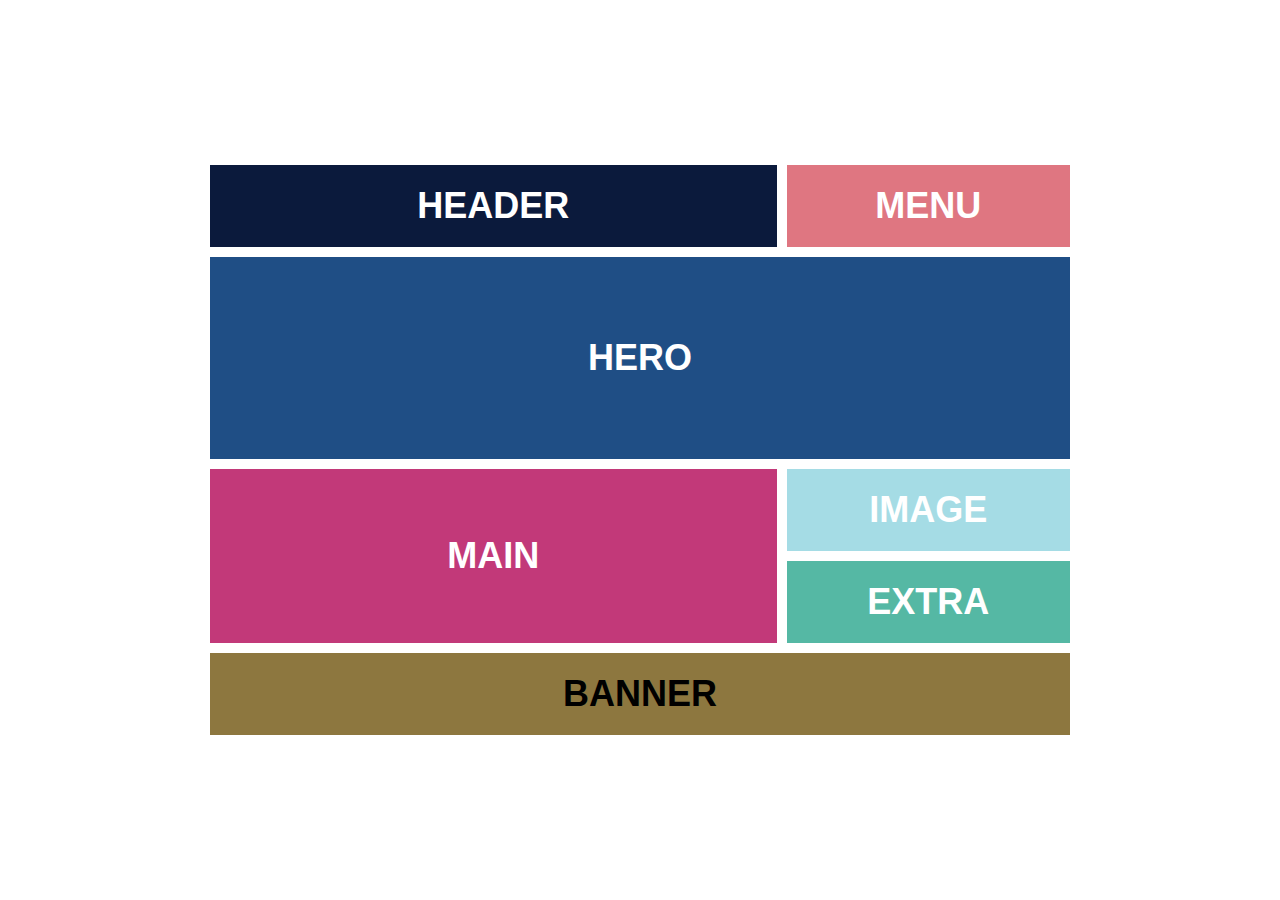
<file: DAY2/index.html>
<!DOCTYPE html>
<html lang="en">
<head>
  <meta charset="UTF-8" />
  <meta name="viewport" content="width=device-width, initial-scale=1.0" />
  <title>CSS Layout Mastery</title>
  <link rel="stylesheet" href="style.css" />
</head>
<body>
  <div class="container">
    <header class="header">HEADER</header>
    <nav class="menu">MENU</nav>
    <section class="hero">HERO</section>
    <main class="main">MAIN</main>
    <div class="image">IMAGE</div>
    <div class="extra">EXTRA</div>
    <footer class="banner">BANNER</footer>
  </div>
</body>
</html>
</file>
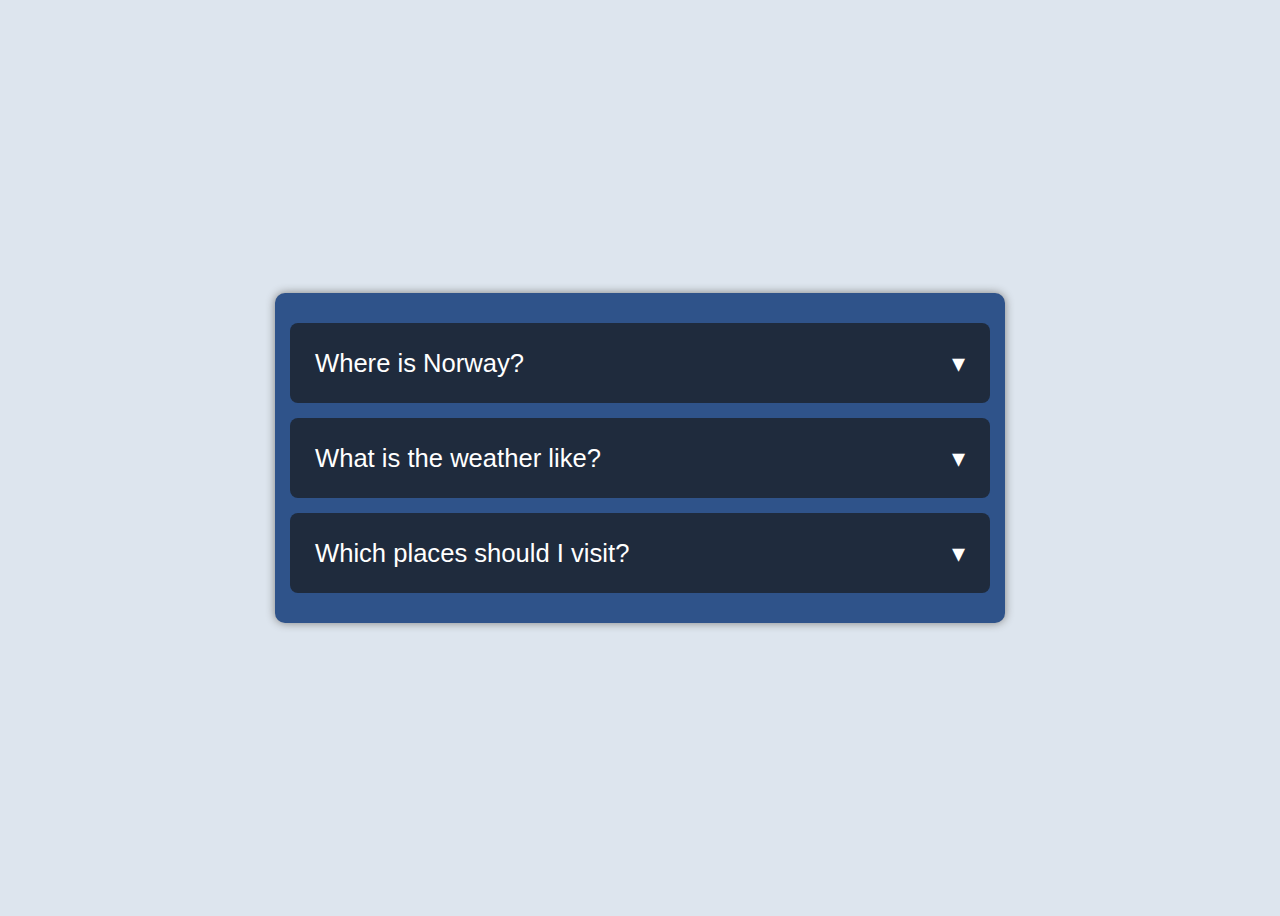
<file: DAY3/index.html>
<!DOCTYPE html>
<html lang="en">
<head>
  <meta charset="UTF-8">
  <meta name="viewport" content="width=device-width, initial-scale=1.0">
  <title>Simple FAQ Accordion</title>
  <link rel="stylesheet" href="style.css">
</head>
<body>
  <div class="accordion">

    <div class="faq">
      <div class="question">
        <span>Where is Norway?</span>
        <span class="arrow">&#9662;</span>
      </div>
      <p class="answer">Norway is a country in Northern Europe, located on the Scandinavian Peninsula. It borders Sweden, Finland, and Russia, and faces the North Atlantic Ocean to the west.</p>
    </div>

    <div class="faq">
      <div class="question">
        <span>What is the weather like?</span>
        <span class="arrow">&#9662;</span>
      </div>
      <p class="answer">Norway has cold winters and mild, wet coastal areas. Summers are short and cool, especially in the north.</p>
    </div>

    <div class="faq">
      <div class="question">
        <span>Which places should I visit?</span>
        <span class="arrow">&#9662;</span>
      </div>
      <p class="answer">Explore Norway’s fjords like Geirangerfjord, the Lofoten Islands for Northern Lights and dramatic landscapes, and cities like Oslo and Bergen for history and culture. Don’t miss Flåm’s scenic railway and Tromsø for Arctic experiences.</p>
    </div>

  </div>

  <script src="script.js"></script>
</body>
</html>
</file>
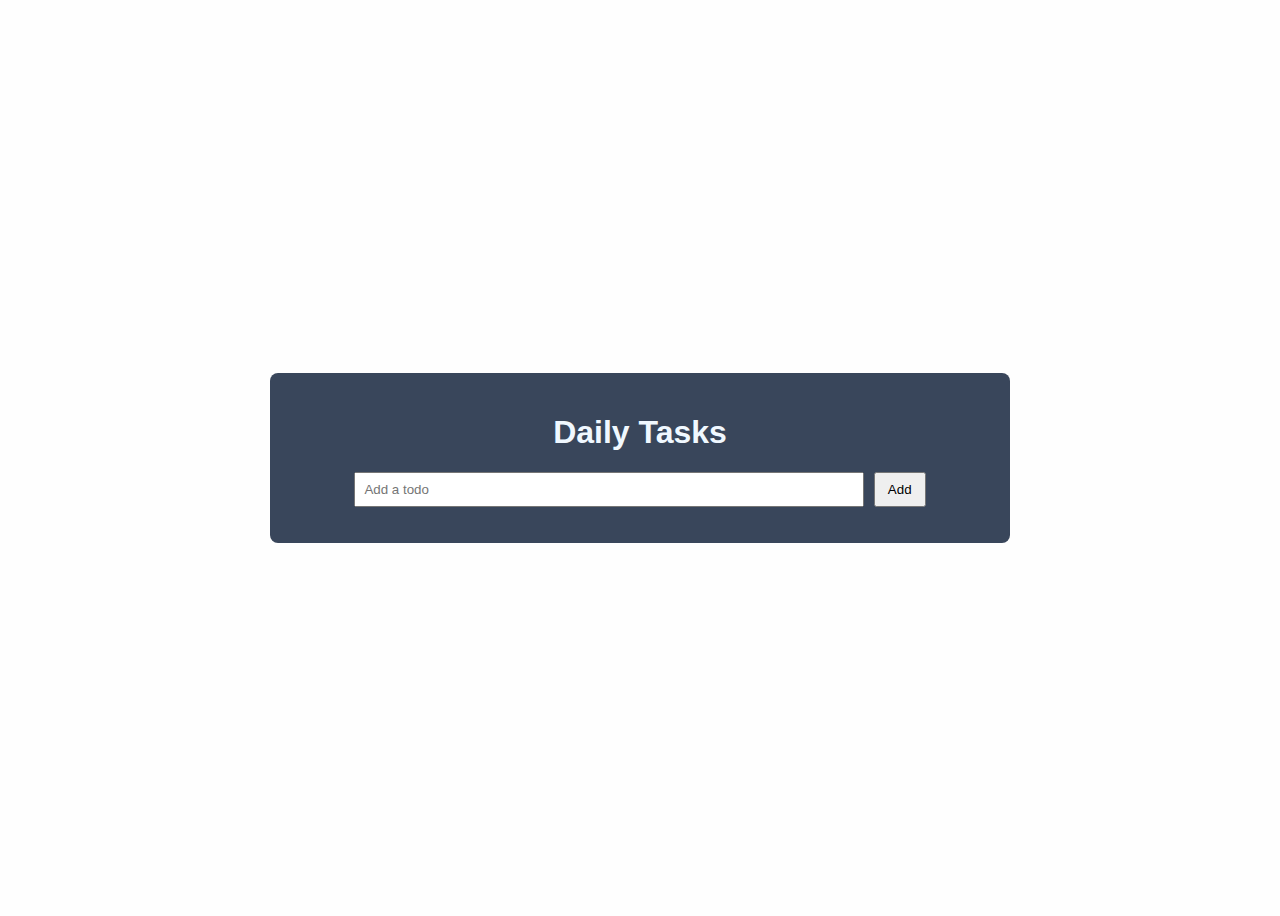
<file: todo-app/index.html>
<!DOCTYPE html>
<html lang = "en">
    <head>
        <meta charset = "UTF-8">
        <meta name = "viewport" content = "width=device-width, initial-scale=1.0">
        <title>TODO APP</title>
        <link rel="stylesheet" href="style.css">
    </head>
    <body>
        <div class ="todo-container">
            <h1>Daily Tasks</h1>
            <input type ="text" id="todo-input" placeholder="Add a todo" autocomplete="off">
            <button id ="add-btn">Add</button>
            <ul id="todo-list"></ul>
        </div>
        <script src="script.js"></script>
    </body>
</html>
</file>
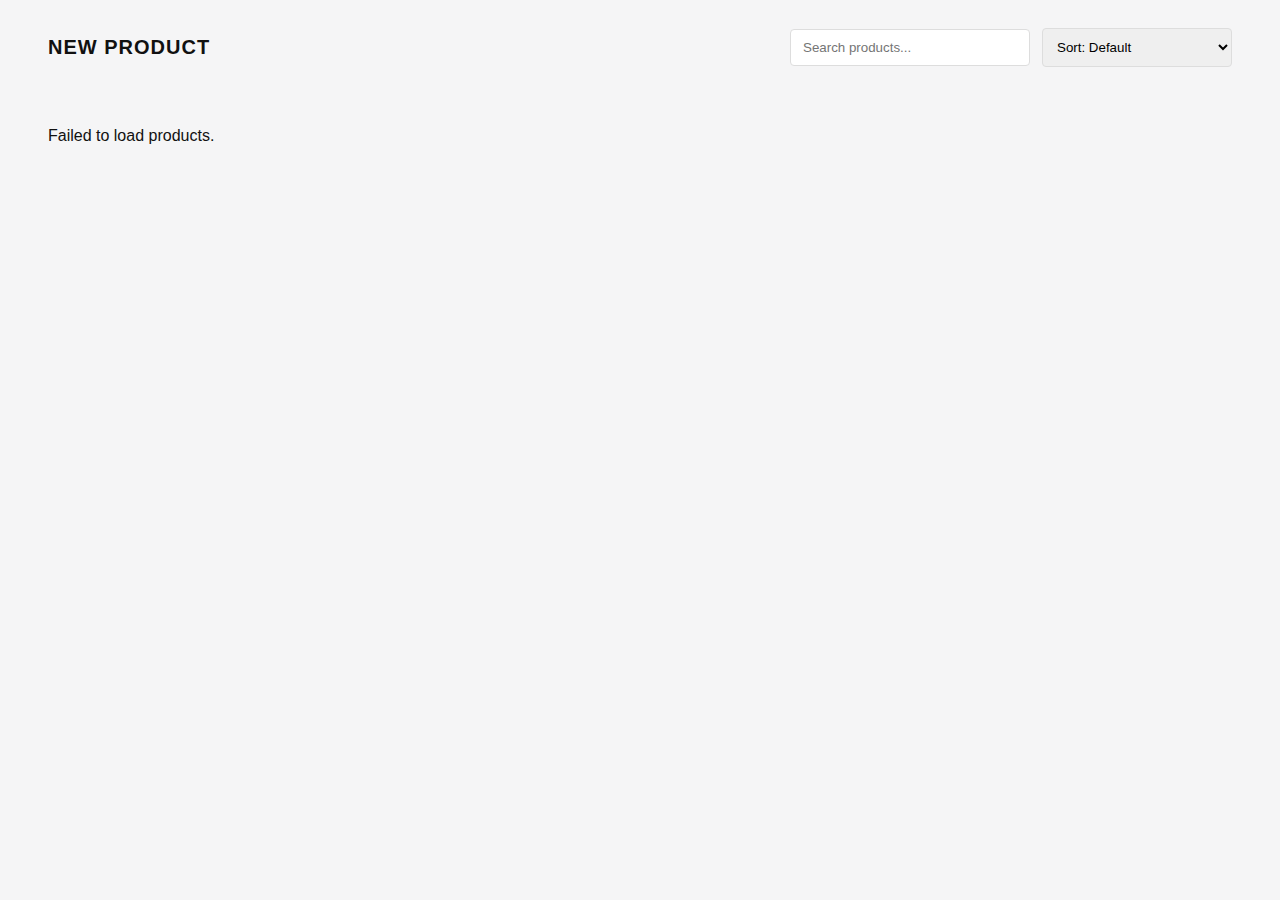
<file: week2-frontend/index.html>
<!DOCTYPE html>
<html lang="en">
<head>
  <meta charset="utf-8" />
  <meta name="viewport" content="width=device-width,initial-scale=1" />
  <title>Products</title>
  <link rel="stylesheet" href="style.css" />
</head>
<body>
  <header class="topbar">
    <h1 class="logo">NEW PRODUCT</h1>

    <div class="controls">
      <input id="search" type="search" placeholder="Search products..." />
      <select id="sort">
        <option value="default">Sort: Default</option>
        <option value="high-low">Sort: Price (High → Low)</option>
      </select>
    </div>
  </header>

  <main>
    <section id="products" class="products-grid" aria-live="polite">
      <!-- product cards rendered here -->
    </section>
  </main>

  <script src="script.js"></script>
</body>
</html>
</file>
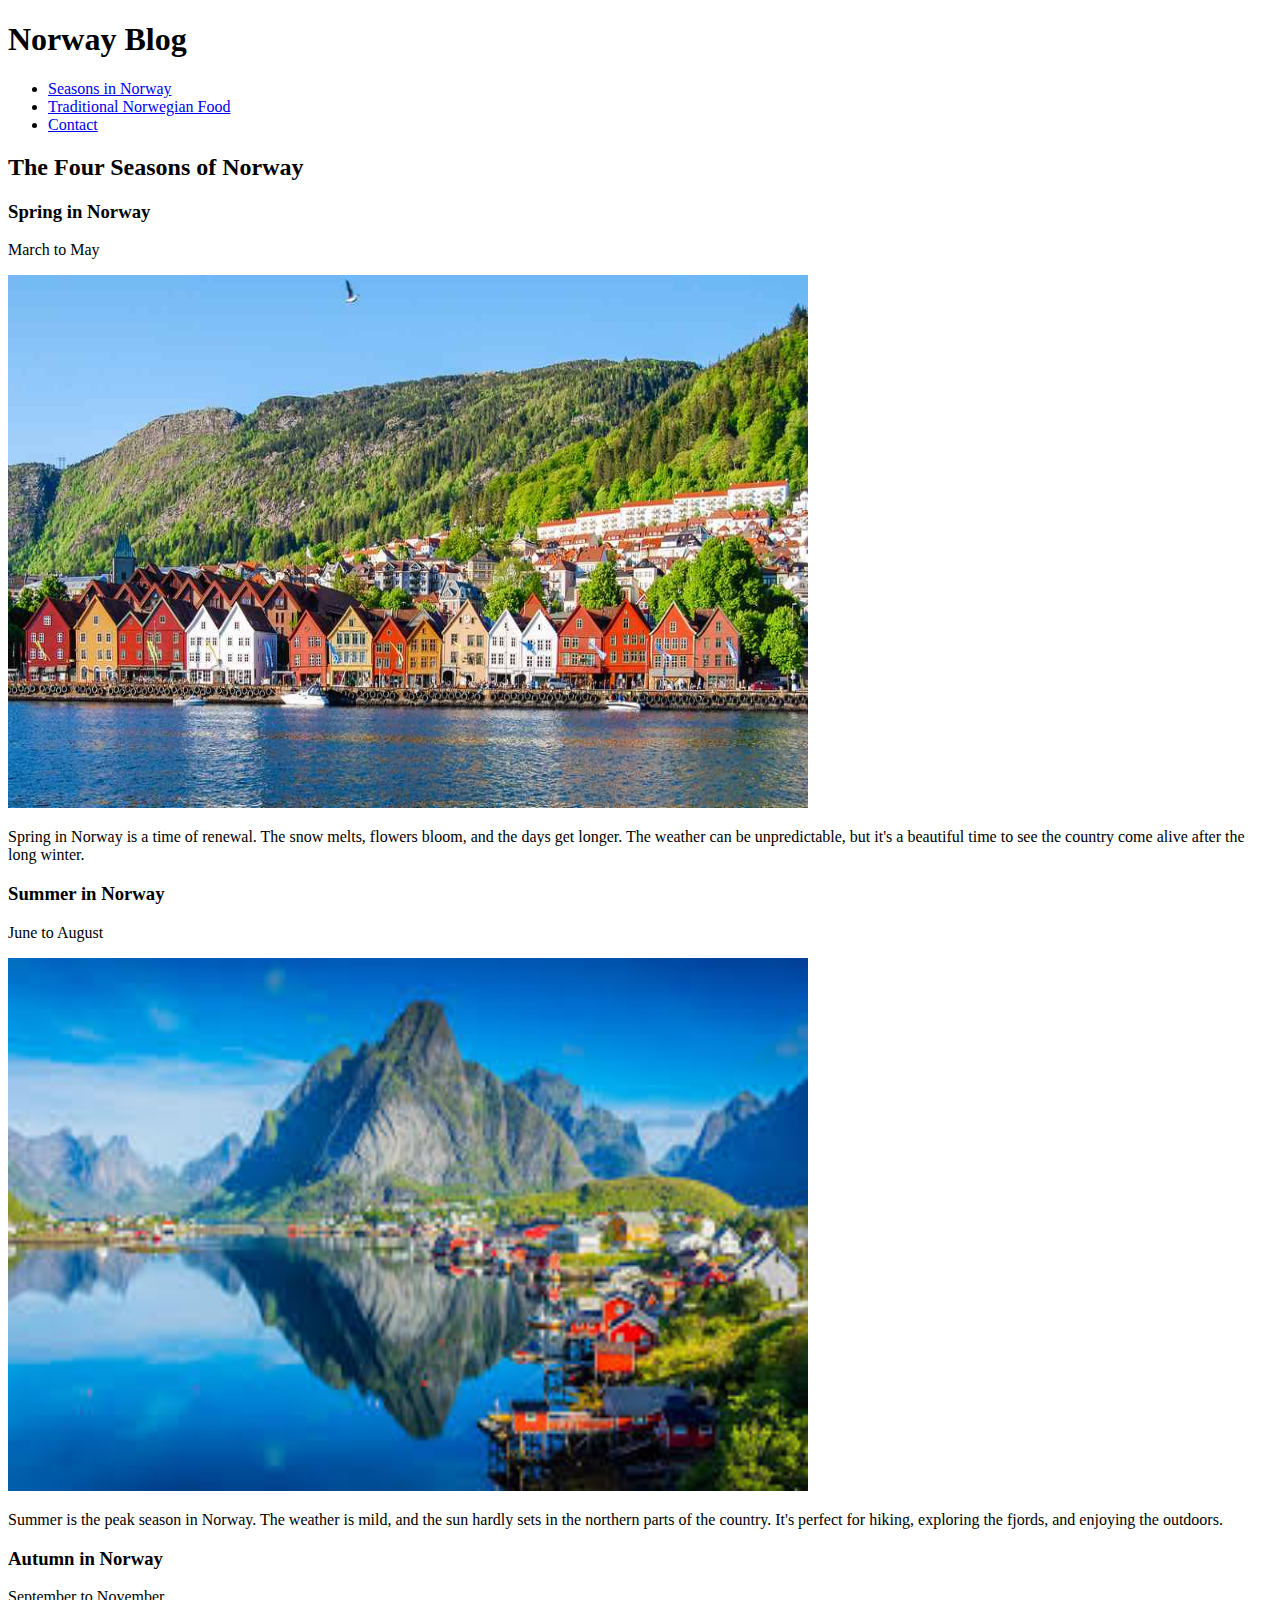
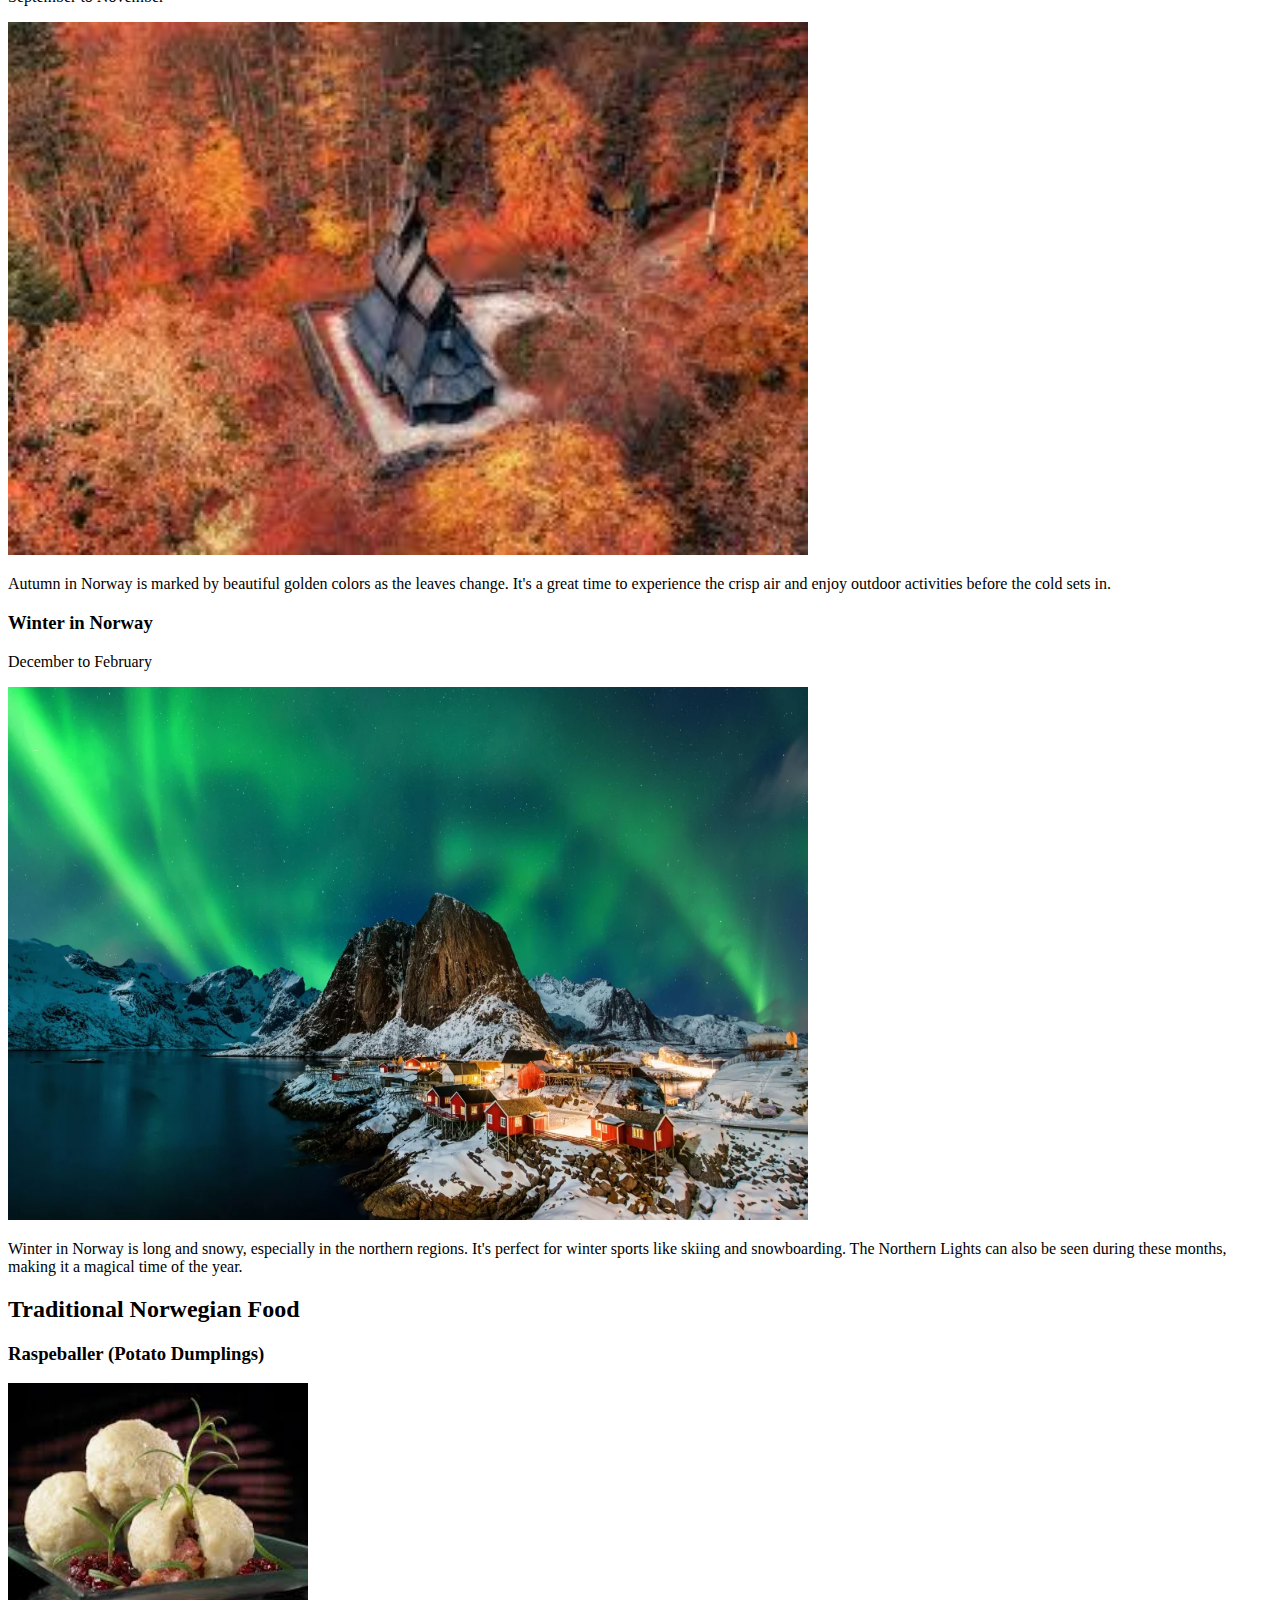
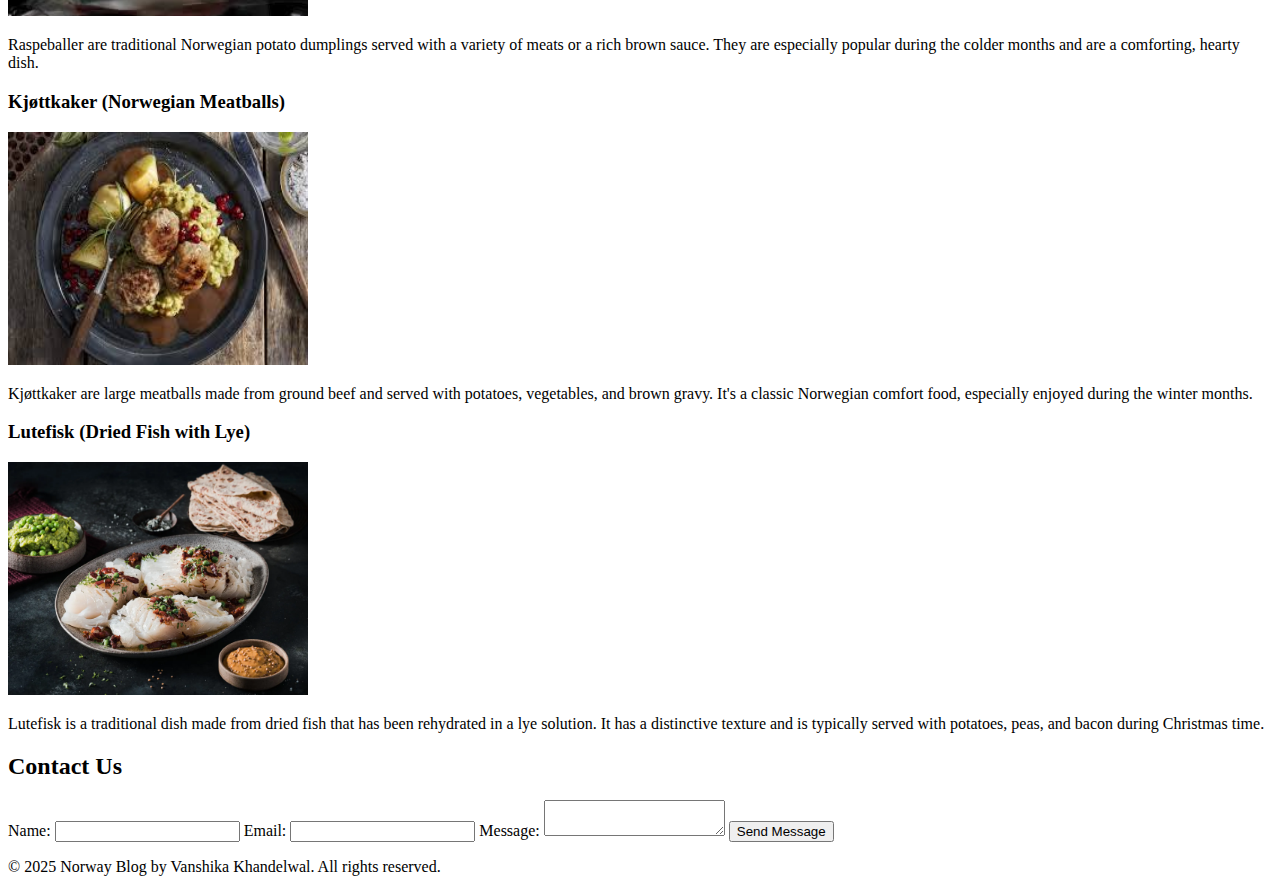
<file: DAY1/blog.html>
<!DOCTYPE html>
<html lang="en">
<head>
    <!--metadata provides info about the page-->
    <meta charset="UTF-8">
    <meta name="viewport" content="width=device-width, initial-scale=1.0"> <!--mobile friendly also-->
    <meta name="description" content="A blog about Norway's seasons and traditional food."> <!--descrip for search engines-->
    <title>Norway Blog: Seasons and Food</title>
</head>
<body>
    <!-- Header with blog title and navigation -->
    <header>
        <h1>Norway Blog</h1>
        <nav>
            <ul>
                <li><a href="#seasons">Seasons in Norway</a></li>
                <li><a href="#food">Traditional Norwegian Food</a></li>
                <li><a href="#contact">Contact</a></li>
            </ul>
        </nav>
    </header>

    <!-- Main content section -->
    <main>
        <!-- Seasons section -->
        <section id="seasons">
            <h2>The Four Seasons of Norway</h2>

            <!-- Spring -->
            <article>
                <header>
                    <h3>Spring in Norway</h3>
                    <p>March to May</p>
                </header>
                <img src="spring.jpg" alt="Spring flowers in Norway" width="800" height="533" />
                <p>Spring in Norway is a time of renewal. The snow melts, flowers bloom, and the days get longer. The weather can be unpredictable, but it's a beautiful time to see the country come alive after the long winter.</p>
            </article>

            <!-- Summer -->
            <article>
                <header>
                    <h3>Summer in Norway</h3>
                    <p>June to August</p>
                </header>
                <img src="summ.jpeg" alt="Spring flowers in Norway" width="800" height="533" />
                <p>Summer is the peak season in Norway. The weather is mild, and the sun hardly sets in the northern parts of the country. It's perfect for hiking, exploring the fjords, and enjoying the outdoors.</p>
            </article>

            <!-- Autumn -->
            <article>
                <header>
                    <h3>Autumn in Norway</h3>
                    <p>September to November</p>
                </header>
                <img src="autumn.jpeg" alt="Spring flowers in Norway" width="800" height="533" />
                <p>Autumn in Norway is marked by beautiful golden colors as the leaves change. It's a great time to experience the crisp air and enjoy outdoor activities before the cold sets in.</p>
            </article>

            <!-- Winter -->
            <article>
                <header>
                    <h3>Winter in Norway</h3>
                    <p>December to February</p>
                </header>
                <img src="winter.jpg" alt="Spring flowers in Norway" width="800" height="533" />
                <p>Winter in Norway is long and snowy, especially in the northern regions. It's perfect for winter sports like skiing and snowboarding. The Northern Lights can also be seen during these months, making it a magical time of the year.</p>
            </article>
        </section>

        <!-- Food section -->
        <section id="food">
            <h2>Traditional Norwegian Food</h2>

            <!-- Dish 1: Raspeballer -->
            <article>
                <header>
                    <h3>Raspeballer (Potato Dumplings)</h3>
                </header>
                <img src="dish1.jpeg" width="300" height="233"  alt="Raspeballer, traditional Norwegian potato dumplings" />
                <p>Raspeballer are traditional Norwegian potato dumplings served with a variety of meats or a rich brown sauce. They are especially popular during the colder months and are a comforting, hearty dish.</p>
            </article>

            <!-- Dish 3: Kjøttkaker -->
            <article>
                <header>
                    <h3>Kjøttkaker (Norwegian Meatballs)</h3>
                </header>
                <img src="dish2.jpeg" width="300" height="233" alt="Kjøttkaker, traditional Norwegian meatballs" />
                <p>Kjøttkaker are large meatballs made from ground beef and served with potatoes, vegetables, and brown gravy. It's a classic Norwegian comfort food, especially enjoyed during the winter months.</p>
            </article>

            <!-- Dish 4: Lutefisk -->
            <article>
                <header>
                    <h3>Lutefisk (Dried Fish with Lye)</h3>
                </header>
                <img src="dish3" width="300" height="233" alt="Lutefisk, traditional Norwegian dried fish with lye" />
                <p>Lutefisk is a traditional dish made from dried fish that has been rehydrated in a lye solution. It has a distinctive texture and is typically served with potatoes, peas, and bacon during Christmas time.</p>
            </article>
        </section>

        <!-- Contact Form -->
        <section id="contact">
            <h2>Contact Us</h2>
            <form action="submit_form" method="POST">
                <label for="name">Name:</label>
                <input type="text" id="name" name="name" required />

                <label for="email">Email:</label>
                <input type="email" id="email" name="email" required />

                <label for="message">Message:</label>
                <textarea id="message" name="message" required></textarea>

                <button type="submit">Send Message</button>
            </form>
        </section>
    </main>

    <!-- Footer -->
    <footer>
        <p>&copy; 2025 Norway Blog by Vanshika Khandelwal. All rights reserved.</p>
    </footer>

</body>
</html>
</file>
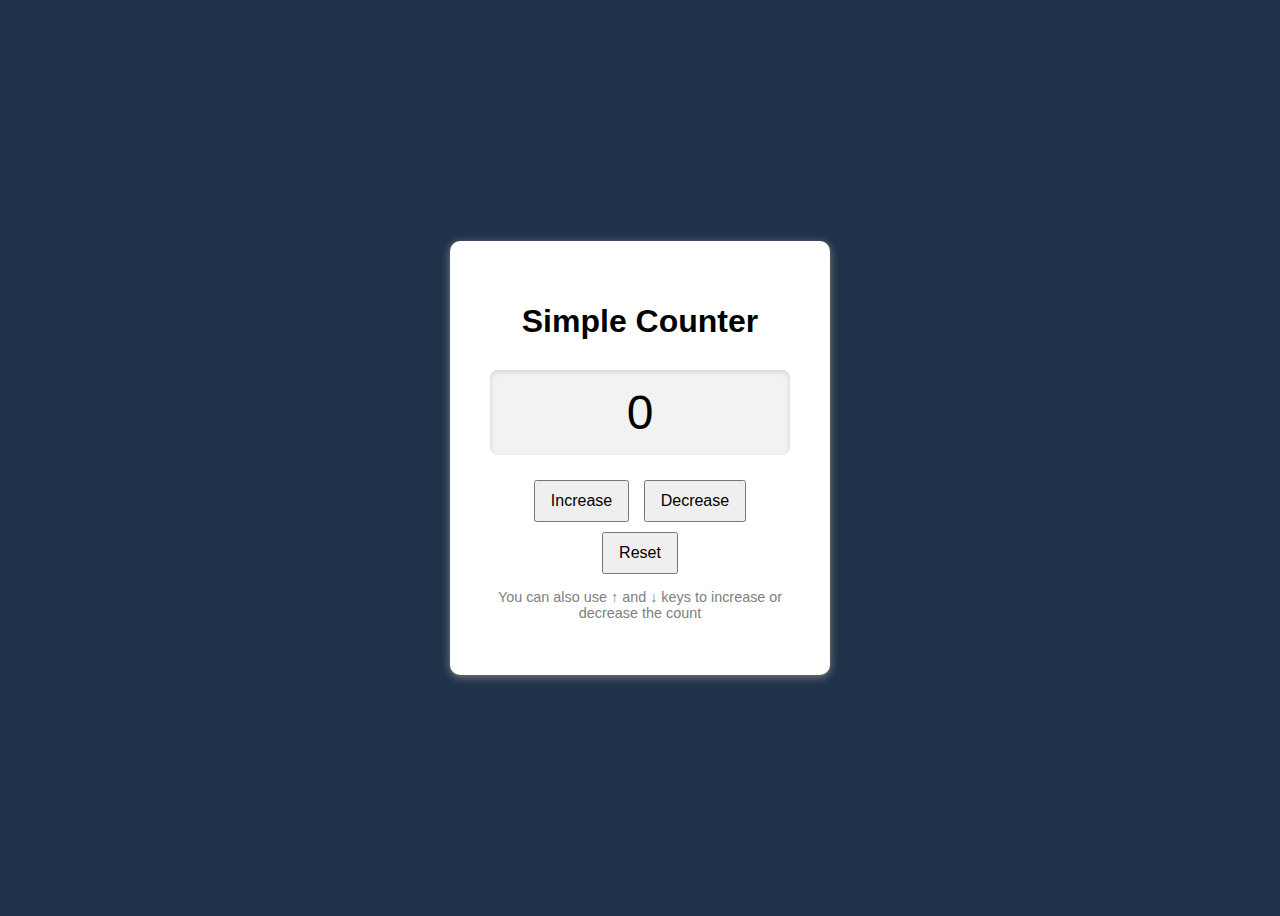
<file: DAY3/countEvent.html>
<!DOCTYPE html>
<html lang = "en">
    <head>
        <meta charset = "UTF-8">
        <meta name = "viewport" content = "width=device-width", initial-scale="1.0">
        <title>Counter + Key Events</title>
        <link rel = "stylesheet" href = "countEvent.css">
    </head>
    <body>
        <div class = "container">
            <h1>Simple Counter</h1>
            <p id = "count">0</p>
            <button id = "increase">Increase</button>
            <button id = "decrease">Decrease</button>
            <button id = "reset">Reset</button>
            <p class = "info">You can also use ↑ and ↓ keys to increase or decrease the count</p>

        </div>
        <script src = "countEvent.js"></script>
    </body>
</html>
</file>
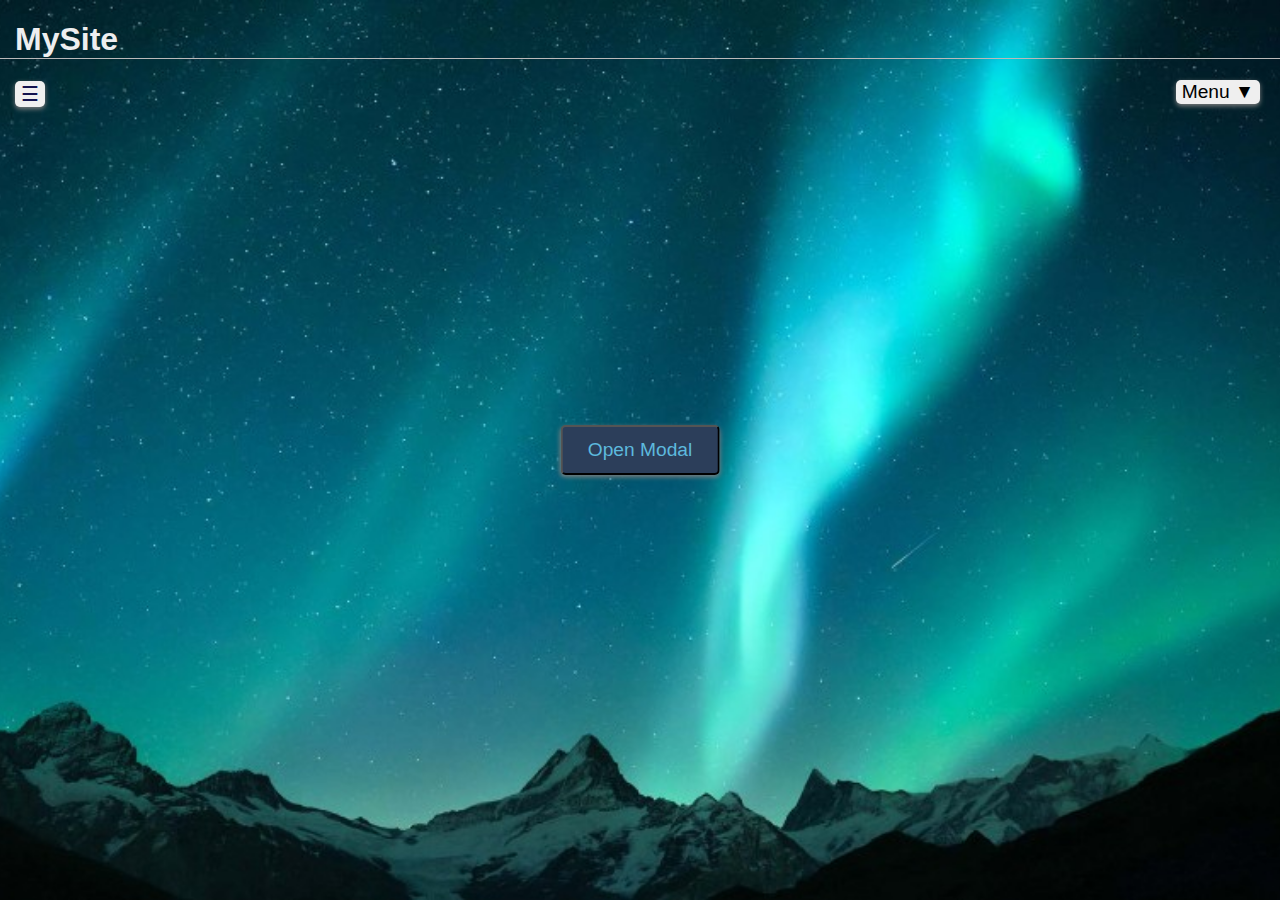
<file: DAY3/DOM.html>
<!DOCTYPE html>
<html lang = "en">
    <head>
        <meta charset = "UTF-8">
        <meta name = "viewport" content="width=device-width, initial-scale=1.0">
        <title>Navbar toggle + Dropdown</title>
        <link rel = "stylesheet" href="DOM.css">
    </head>
    <body>
        <nav>
            <h1>MySite</h1>
            <!-- NAVBAR TOGGLE -->
            <button id = "menu-btn">☰</button>
            <ul id = "menu">
                <li>Home</li>
                <li>About</li>
                <li>Join us</li>
                <li>Contact</li>
            </ul>
            
            <!-- DROPDOWN -->
            <div class = "dropdown">
                <button id = "drop-btn">Menu ▼</button>
                <div class = "dropdown-content">
                    <a href = "#">Profile</a>
                    <a href = "#">Setting</a>
                    <a href = "#">Logout</a>
                </div>
            </div>

            <!-- MODAL -->
            <button id ="open-modal">Open Modal</button>
            <div id="modal" class="modal">
            <div class="modal-content">
                <span id="close-modal" class = "close">&times;</span>
                <h2>THIS IS MODAL</h2>
                <p>This is a simple modal popup.</p>
            </div>
            </div>
        </nav>
        <script src = "DOM.js"></script>
    </body>
</html>
</file>
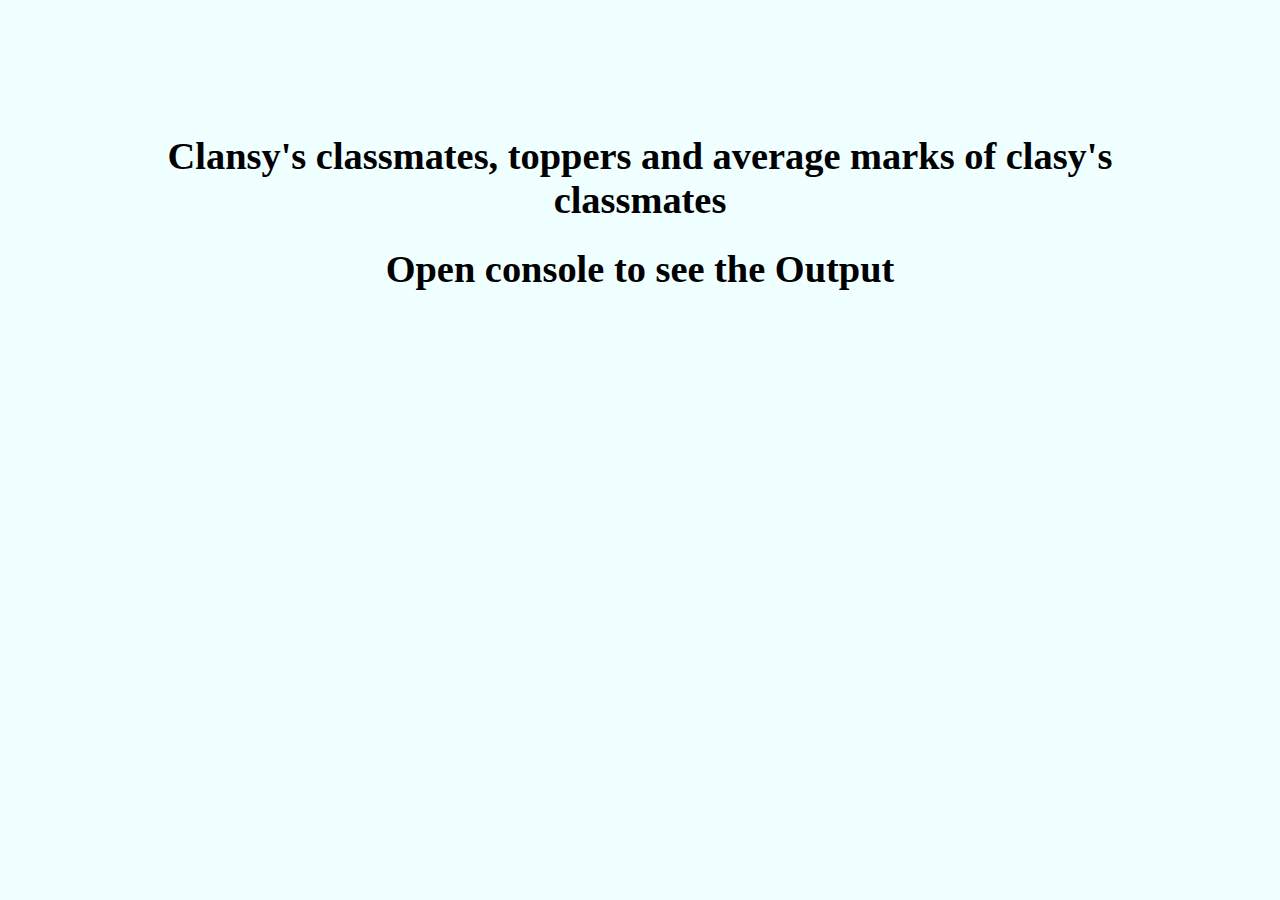
<file: DAY3/varFun.html>
<!DOCTYPE html>
<html lang="en">
    <head>
        <meta charset = "UTF-8">
        <meta name = "viewport" >
        <title> JS ES6 practice</title>
        <link rel = "stylesheet" href="varstyle.css">

    </head>
    <body>
        <p id="output"></p>
        <h1>Clansy's classmates, toppers and average marks of clasy's classmates </h1>
        <h1>Open console to see the Output</h1>
        <script src = "code.js"></script>
    </body>
</html>
</file>
<file: DAY2/style.css>
* {
  margin: 0;
  padding: 0;
  box-sizing: border-box;
  font-family: Arial, sans-serif;
  color: white;
  font-size: 1.5rem;
  font-weight: bold;
  text-align: center;
}

body {
  background-color: white;
  display: flex;
  justify-content: center;
  align-items: center;
  min-height: 100vh;
}

.container {
  display: grid;
  grid-template-columns: 2fr 1fr;
  grid-template-rows: auto auto 1fr 1fr auto;
  gap: 10px;
  width: 90%;
  max-width: 900px;
  background-color: white;
  padding: 20px;
}

/* HEADER + MENU (Flexbox) */
.header,
.menu {
  display: flex;
  justify-content: center;
  align-items: center;
  padding: 20px;
}

.header {
  grid-column: 1 / 2;
  background-color: #0b1a3c;
}

.menu {
  grid-column: 2 / 3;
  background-color: #df7681;
}

/* HERO (Flexbox) */
.hero {
  grid-column: 1 / 3;
  background-color: #1f4e85;
  padding: 80px 0;
  display: flex;
  justify-content: center;
  align-items: center;
}

/* MAIN LEFT COLUMN */
.main {
  grid-column: 1 / 2;
  grid-row: 3 / 5;
  background-color: #c23979;
  display: flex;
  justify-content: center;
  align-items: center;
}

/* RIGHT COLUMN BLOCKS */
.image {
  grid-column: 2 / 3;
  grid-row: 3 / 4;
  background-color: #a5dce5;
  display: flex;
  justify-content: center;
  align-items: center;
  padding: 20px;
}

.extra {
  grid-column: 2 / 3;
  grid-row: 4 / 5;
  background-color: #55b8a4;
  display: flex;
  justify-content: center;
  align-items: center;
  padding: 20px;
}

/* BANNER */
.banner {
  grid-column: 1 / 3;
  background-color: #8d773f;
  padding: 20px;
  color: black;
  font-weight: bold;
  display: flex;
  justify-content: center;
  align-items: center;
}
</file>
<file: DAY3/style.css>
body {
  background-color: #dde5ee;
  font-family: Arial, sans-serif;
  display: flex;
  justify-content: center;
  align-items: center;
  height: 100vh;
}

.accordion {
  background-color: rgb(47, 83, 138);
  width: 90%;
  max-width: 700px;
  border-radius: 10px;
  box-shadow: 0 0 10px gray;
  padding: 15px;
}

.faq {
  margin: 15px 0;
  border-radius: 8px;
  overflow: hidden;
  border: none;
}

/* Blue only for the question bar */
.question {
  background-color: #1f2b3d;
  color: white;
  padding: 25px;
  display: flex;
  justify-content: space-between;
  align-items: center;
  cursor: pointer;
  font-size: 1.6rem;
}

/* White for the answer area */
.answer {
  background-color:  rgb(47, 83, 138);
  color: white;
  padding: 25px;
  display: none;
  font-size: 1.5rem;
  line-height: 1.6;
  
}

.faq.active .answer {
  display: block;
}

/* Arrow animation */
.arrow {
  transition: transform 0.3s;
}

.faq.active .arrow {
  transform: rotate(180deg);
}
</file>
<file: todo-app/style.css>
body{
    font-family: Arial, Helvetica, sans-serif;
    display: flex;
    justify-content: center;
    align-items: center;
    height: 100vh;
    background: #fefefe;
}
h1{
    color: aliceblue;
}

.todo-container{
    background: #39465b;
   padding: 20px;
   border-radius: 8px;
   width: 700px;
   text-align: center;
   max-height:500px;
   overflow-y: auto;
   overflow-x: hidden;
}

#todo-input{
    width: 70%;
    padding: 8px;
    margin-right: 5px;
}

#add-btn {
  padding: 8px 12px;
}

#todo-list {
  list-style: none;
  padding: 0;
  margin-top: 15px;
}

#todo-list li {
     margin: 10px auto;   
  background: #e9f3ff;
  padding: 8px 10px;
  margin-bottom: 8px;
  border-radius: 20px;
  display: flex;
  justify-content: space-between;
  align-items: center;
  word-wrap: break-word;
  white-space: normal;
  width: 80%;              
  max-width: 700px;   
}

.delete-btn {
  background: #4d0809;
  border: none;
  color: white;
  border-radius: 50%;
  width: 24px;
  height: 24px;
  cursor: pointer;
}

.delete-btn:hover {
  background: #d9363e;
}

.edit-btn {
  background: #3e180c;
  border: none;
  color: white;
  border-radius: 5px;
  cursor: pointer;
}

.edit-btn:hover {
  background: #9c1919;
}

#todo-list div{
  display: flex;
  gap: 5px;
}
</file>
<file: week2-frontend/style.css>
:root{
  --bg: #f5f5f6;
  --card: #ffffff;
  --muted: #6b6b6b;
}

*{box-sizing:border-box}
body{
  margin:0;
  font-family: Arial, Helvetica, sans-serif;
  background: var(--bg);
  color:#111;
  -webkit-font-smoothing:antialiased;
}

.topbar{
  display:flex;
  align-items:center;
  justify-content:space-between;
  gap:20px;
  padding:28px 48px;
  background:transparent;
}

.logo{
  margin:0;
  font-size:20px;
  letter-spacing:1px;
}

.controls{
  display:flex;
  gap:12px;
  align-items:center;
}

/* simple inputs */
.controls input[type="search"]{
  padding:10px 12px;
  border:1px solid #ddd;
  border-radius:4px;
  min-width:240px;
}

.controls select{
  padding:10px;
  border-radius:4px;
  border:1px solid #ddd;
}

/* products grid */
main{
  padding: 16px 48px 60px;
}

.products-grid{
  display:grid;
  gap:28px;
  grid-template-columns: repeat(auto-fit, minmax(220px, 1fr));
  align-items:start;
}

/* card */
.card{
  background: var(--card);
  border-radius:8px;
  padding:12px;
  box-shadow: 0 4px 18px rgba(0,0,0,0.05);
  display:flex;
  flex-direction:column;
  height:100%;
}

.card .media{
  width:100%;
  padding-top:75%;               /* 4:3-ish ratio */
  position:relative;
  overflow:hidden;
  border-radius:6px;
  background:#f0f0f0;
}

.card .media img{
  position:absolute;
  inset:0;
  width:100%;
  height:100%;
  object-fit:cover;
}

/* content */
.card .title{
  margin:10px 0 6px;
  font-size:14px;
  line-height:1.2;
  color:#111;
}

.card .price{
  margin-top:auto; /* push price to bottom */
  font-weight:700;
  color:#111;
}

/* small screen tweaks */
@media (max-width:600px){
  .topbar{ padding:16px; flex-direction:column; align-items:flex-start; gap:12px; }
  main{ padding:16px; }
  .controls input{ min-width:160px; }
}
</file>
<file: DAY3/countEvent.css>
body {
  background-color: #1e324a;
  display: flex;
  justify-content: center;
  align-items: center;
  height: 100vh;
  font-family: Arial, sans-serif;
}

/* Box around counter */
.container {
  background-color: white;
  padding: 40px;
  border-radius: 10px;
  text-align: center;
  box-shadow: 0 2px 10px gray;
  width: 300px;
}

h1 {
  margin-bottom: 30px;
}

#count {
  font-size: 3rem;
  margin: 20px 0;
  background-color: #f2f2f2;
  padding: 15px;
  border-radius: 8px;
  box-shadow: inset 0 2px 5px lightgray;
}

button {
  padding: 10px 15px;
  margin: 5px;
  font-size: 1rem;
  cursor: pointer;
}

.info {
  margin-top: 10px;
  font-size: 0.9rem;
  color: gray;
}
</file>
<file: DAY3/DOM.css>
html, body {
  height: 100%;
  margin: 0;
  padding: 0;
}
body {
  margin: 0;
  font-family: Arial, sans-serif;
background-image: url("aurora.png");
  background-size: cover;       
  background-position: center;  
  background-repeat: no-repeat; /
}

h1{
    border-bottom: 0.5px solid rgb(187, 185, 185);
    padding-left: 15px;
    color: rgb(237, 238, 239);
}


/* NAVBAR TOGGLE */
#menu-btn{
    color: rgb(18, 18, 78);
    font-size: 20px;
    border: none;
    border-radius: 5px;
    box-shadow: 0 2px 5px gray;
    margin-left: 15px;
}
ul{
    display: none;
    font-size: 20px;
}

ul.active{
    display: block;
    background-color: rgb(38, 67, 95);
  box-shadow: 0 2px 8px rgb(218, 212, 212);
  border-radius: 5px;
  padding: 10px;
  list-style: none;
  width: 90px;      
  margin-top: 3px;
  position: absolute;
  left: 12px;
  top: 105px;
  
}

/*DROPDOWN*/
.dropdown{
    position: absolute;
    top: 25px;
    right: 20px;
}
#drop-btn{
    border: none;
    border-radius: 5px;
    color: black;
    font-size: 1.2rem;
    margin-top: 55px;
    box-shadow: 0 2px 5px gray;
}
.dropdown-content{
    display: none;
}
.dropdown-content a{
    display: block;
    color: black;
    padding: 10px;
    font-size: 1.3rem;
}
.dropdown-content.show{
    display: block;
    position: absolute;
    right: 2px;
    top: 80px;
    background-color: rgb(113, 183, 180);
    box-shadow: 0 2px 5px rgb(221, 216, 216);
    border-radius: 5px;
    padding: 10px;
}

/* MODAL */
#open-modal{
  background-color: #2c3e5a;
  color: rgb(93, 185, 221);
  padding: 12px 25px;
  border-radius: 5px;
  cursor: pointer;
  font-size: 1.2rem;
  box-shadow: 0 2px 5px gray;
  position: absolute;
  top: 50%;
  left: 50%;
  transform: translate(-50%, -50%);
  z-index: 1;
}
.modal{
    display:none;
    position: fixed;
    top: 0;
    left: 0;
    width: 100%;
    height: 100%;
    justify-content: center;
    align-items: center;
    z-index: 2;
}
.modal.show{
    display: flex;
    cursor: pointer;
}
.modal-content {
  background-color: rgb(31, 99, 114);
  padding: 20px;
  border-radius: 8px;
  width: 300px;
  text-align: center;
  box-shadow: 0 2px 8px gray;
  position: relative;
}

.close {
  position: absolute;
  top: 10px;
  right: 15px; 
  font-size: 1.5rem;
  font-weight: bold;
  color: #333;
  cursor: pointer;
}
.close:hover {
  color: red;
}
</file>
<file: DAY3/varstyle.css>
body{
    background-color: azure;
    color: black;
    font-family: Georgia, 'Times New Roman', Times, serif;
    font-size: larger;
    text-align: center;
    padding: 100px;
}
</file>
